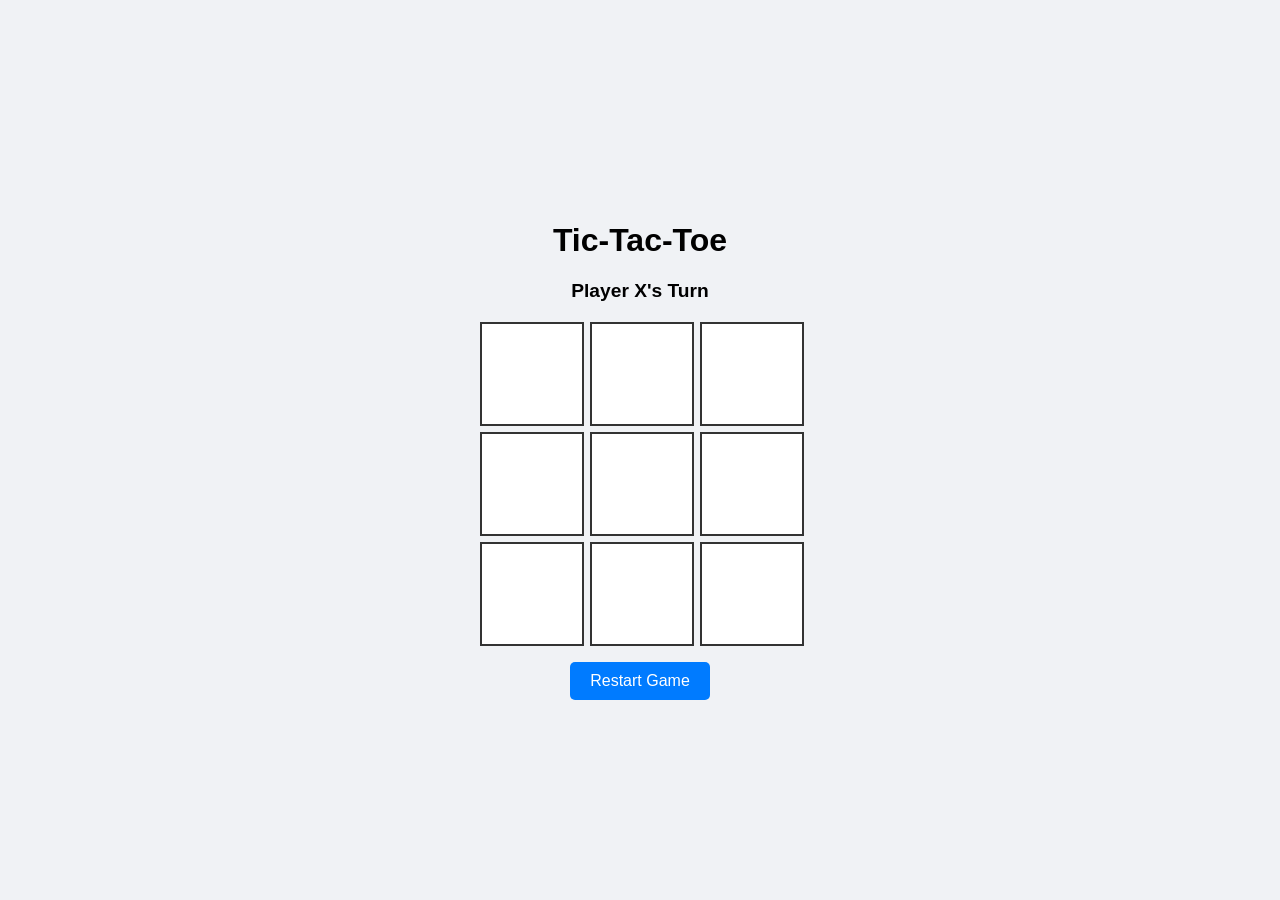
<file: game.html>
<!DOCTYPE html>
<html lang="en">
<head>
    <meta charset="UTF-8">
    <meta name="viewport" content="width=device-width, initial-scale=1.0">
    <title>Tic-Tac-Toe</title>
    <link rel="stylesheet" href="style.css">
</head>
<body>
    <div class="game-container">
        <h1>Tic-Tac-Toe</h1>
        <div id="status">Player X's Turn</div>
        <div class="board" id="board">
            <div class="cell" data-index="0"></div>
            <div class="cell" data-index="1"></div>
            <div class="cell" data-index="2"></div>
            <div class="cell" data-index="3"></div>
            <div class="cell" data-index="4"></div>
            <div class="cell" data-index="5"></div>
            <div class="cell" data-index="6"></div>
            <div class="cell" data-index="7"></div>
            <div class="cell" data-index="8"></div>
        </div>
        <button id="resetBtn">Restart Game</button>
    </div>
    <script src="script.js"></script>
</body>
</html>
</file>
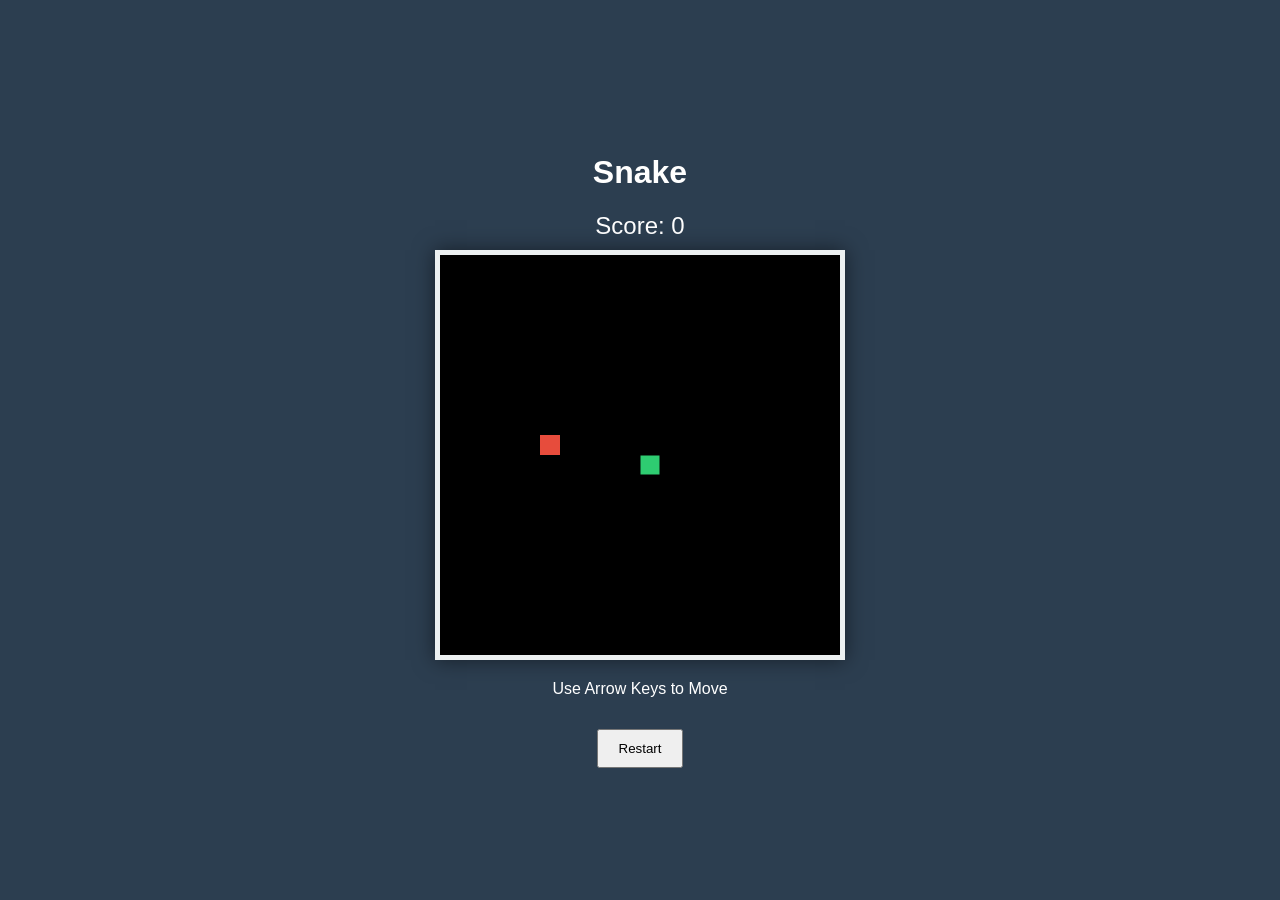
<file: snake.html>
<!DOCTYPE html>
<html lang="en">
<head>
    <title>Simple Snake Game</title>
    <link rel="stylesheet" href="stylesnake.css">
</head>
<body>
    <div class="game-container">
        <h1>Snake</h1>
        <div id="score">Score: 0</div>
        <canvas id="gameCanvas" width="400" height="400"></canvas>
        <p>Use Arrow Keys to Move</p>
        <button onclick="location.reload()">Restart</button>
    </div>
    <script src="scriptsnake.js"></script>
</body>
</html>
</file>
<file: style.css>
body {
    font-family: 'Arial', sans-serif;
    display: flex;
    justify-content: center;
    align-items: center;
    height: 100vh;
    margin: 0;
    background-color: #f0f2f5;
}

.game-container {
    text-align: center;
}

.board {
    display: grid;
    grid-template-columns: repeat(3, 100px);
    grid-template-rows: repeat(3, 100px);
    gap: 10px;
    margin: 20px auto;
}

.cell {
    width: 100px;
    height: 100px;
    background-color: #fff;
    border: 2px solid #333;
    display: flex;
    justify-content: center;
    align-items: center;
    font-size: 2.5rem;
    font-weight: bold;
    cursor: pointer;
    transition: background 0.3s;
}

.cell:hover {
    background-color: #e0e0e0;
}

#status {
    margin-bottom: 10px;
    font-size: 1.2rem;
    font-weight: bold;
}

button {
    padding: 10px 20px;
    font-size: 1rem;
    cursor: pointer;
    background-color: #007bff;
    color: white;
    border: none;
    border-radius: 5px;
}

button:hover {
    background-color: #0056b3;
}
</file>
<file: stylesnake.css>
body {
    background-color: #2c3e50;
    color: white;
    display: flex;
    justify-content: center;
    align-items: center;
    height: 100vh;
    margin: 0;
    font-family: sans-serif;
}

.game-container {
    text-align: center;
}

canvas {
    border: 5px solid #ecf0f1;
    background-color: #000;
    box-shadow: 0 0 20px rgba(0,0,0,0.5);
}

#score {
    font-size: 24px;
    margin-bottom: 10px;
}

button {
    margin-top: 15px;
    padding: 10px 20px;
    cursor: pointer;
}
</file>
